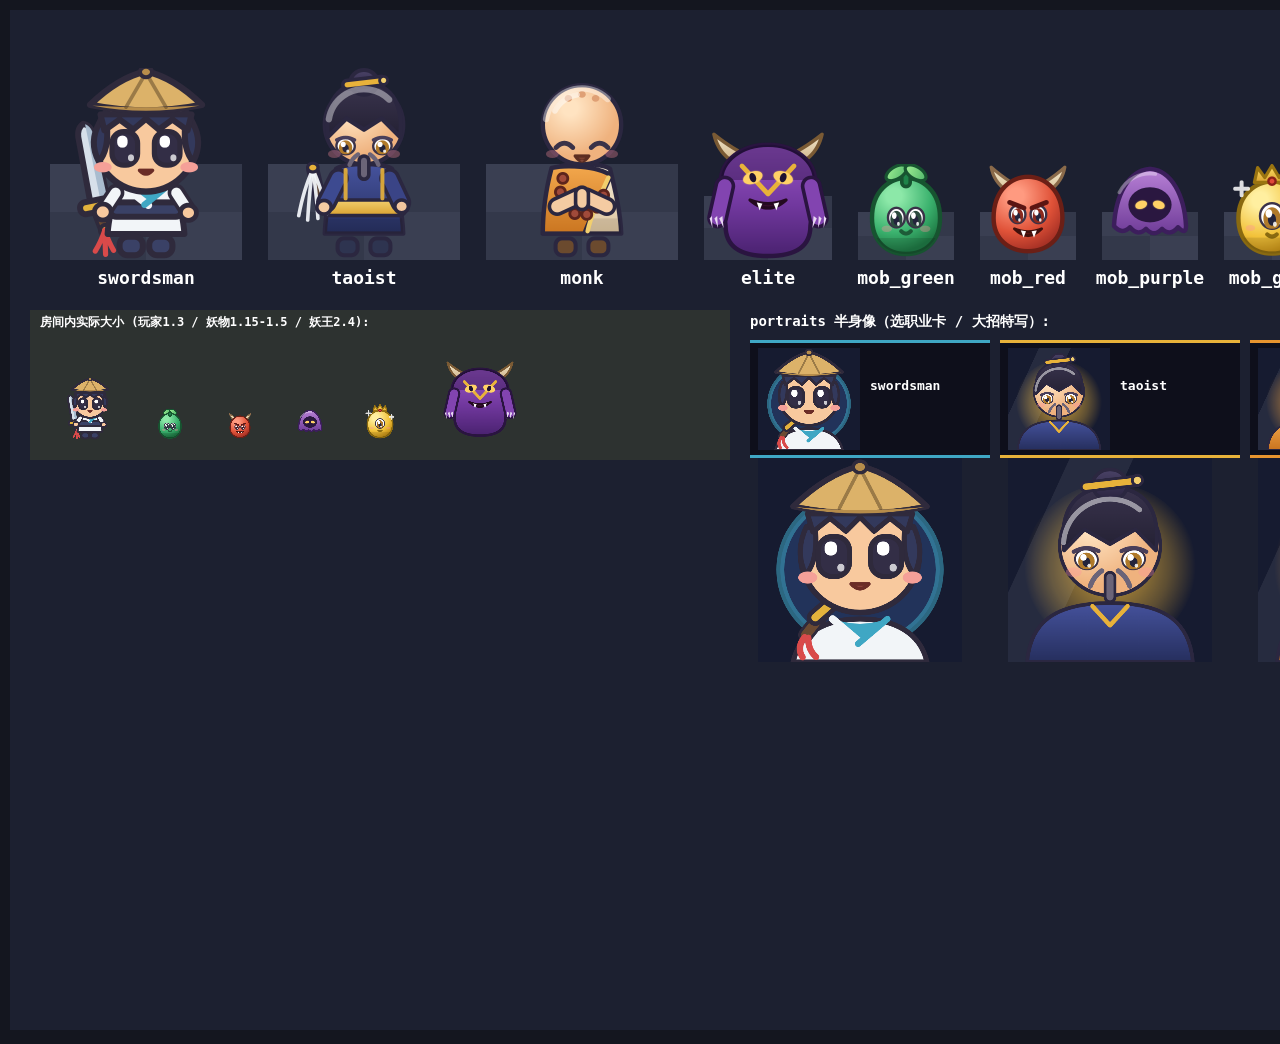
<file: sprite-preview.html>
<!DOCTYPE html>
<html lang="zh">
<head>
<meta charset="UTF-8">
<title>立绘预览（开发用）</title>
<style>
  body { background: #14161f; margin: 0; padding: 10px; }
</style>
</head>
<body>
<canvas id="pv" width="1500" height="1020"></canvas>
<script src="js/pixel.js"></script>
<script>
  Pixel.init();
  const cv = document.getElementById('pv');
  const ctx = cv.getContext('2d');
  ctx.imageSmoothingEnabled = true;
  ctx.fillStyle = '#1c2030'; ctx.fillRect(0, 0, cv.width, cv.height);

  // ---- 第一行：全部精灵 ×4，脚底对齐 y=250 ----
  ctx.textAlign = 'center'; ctx.font = 'bold 18px monospace';
  const row1 = [
    ['swordsman', 4], ['taoist', 4], ['monk', 4], ['elite', 4],
    ['mob_green', 4], ['mob_red', 4], ['mob_purple', 4], ['mob_gold', 4],
    ['tree', 4], ['rock', 4],
  ];
  let x = 40;
  for (const [n, Z] of row1) {
    const spr = Pixel.sprites[n];
    const w = spr.width * Z;
    for (let gy = 0; gy < 2; gy++)
      for (let gx = 0; gx < 2; gx++) {
        ctx.fillStyle = (gx + gy) % 2 ? '#3a3f52' : '#33384a';
        ctx.fillRect(x, 250 - w / 2 + gy * w / 4, w / 2, w / 4);
        ctx.fillStyle = (gx + gy) % 2 ? '#33384a' : '#3a3f52';
        ctx.fillRect(x + w / 2, 250 - w / 2 + gy * w / 4, w / 2, w / 4);
      }
    Pixel.drawSprite(ctx, spr, x + w / 2, 250, Z, 0);
    ctx.fillStyle = '#fff';
    ctx.fillText(n, x + w / 2, 250 + 24);
    x += w + 26;
  }

  // ---- 房间内实际观感 ----
  const ry = 430;
  ctx.fillStyle = '#2d3230'; ctx.fillRect(20, ry - 130, 700, 150);
  ctx.fillStyle = '#fff'; ctx.font = 'bold 12px monospace'; ctx.textAlign = 'left';
  ctx.fillText('房间内实际大小 (玩家1.3 / 妖物1.15-1.5 / 妖王2.4):', 30, ry - 114);
  Pixel.drawSprite(ctx, Pixel.sprites.swordsman, 80, ry, 1.3, 0);
  Pixel.drawSprite(ctx, Pixel.sprites.mob_green, 160, ry, 1.3, 0);
  Pixel.drawSprite(ctx, Pixel.sprites.mob_red, 230, ry, 1.15, 0);
  Pixel.drawSprite(ctx, Pixel.sprites.mob_purple, 300, ry, 1.3, 0);
  Pixel.drawSprite(ctx, Pixel.sprites.mob_gold, 370, ry, 1.5, 0);
  Pixel.drawSprite(ctx, Pixel.sprites.elite, 470, ry - 2, 2.4, 0);

  // ---- 半身像：选卡尺寸 + 大图 ----
  ctx.fillStyle = '#fff'; ctx.font = 'bold 14px monospace';
  ctx.fillText('portraits 半身像（选职业卡 / 大招特写）:', 740, ry - 114);
  const namesP = ['swordsman', 'taoist', 'monk'];
  namesP.forEach((n, i) => {
    const x0 = 740 + i * 250, y0 = ry - 100;
    ctx.fillStyle = 'rgba(13,15,26,0.93)'; ctx.fillRect(x0, y0, 240, 118);
    ctx.fillStyle = { swordsman: '#3fa7c4', taoist: '#e8b23a', monk: '#e8952f' }[n];
    ctx.fillRect(x0, y0, 240, 3); ctx.fillRect(x0, y0 + 115, 240, 3);
    ctx.drawImage(Pixel.portraits[n], x0 + 8, y0 + 8, 102, 102);
    ctx.fillStyle = '#fff'; ctx.font = 'bold 13px monospace';
    ctx.fillText(n, x0 + 120, y0 + 50);
    ctx.drawImage(Pixel.portraits[n], x0 + 8, y0 + 118, 204, 204);
  });
</script>
</body>
</html>
</file>
